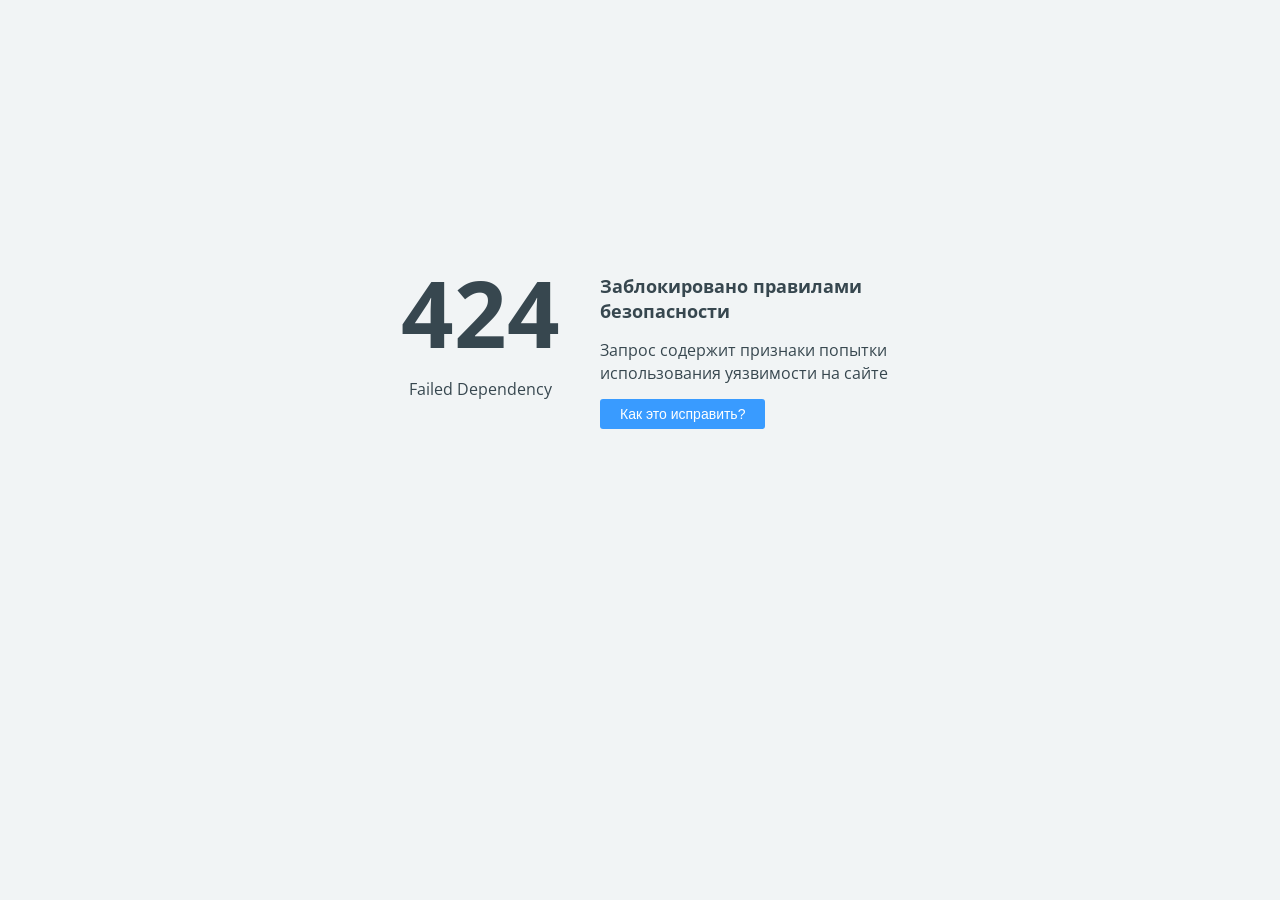
<file: css/plugins/owl.video.play.html>
<!doctype html>
<html>
<head>
    <title>424 Failed Dependency</title>
    <meta charset="UTF-8">
    <meta name="viewport" content="width=device-width">
    <link href='https://fonts.googleapis.com/css?family=Open+Sans:400,700&subset=latin,cyrillic' rel='stylesheet' type='text/css'>
    <style>
        body {
            background-color: #f1f4f5;
            color: #37474f;
            line-height: 1.4;
            font-family: 'Open Sans', sans-serif;
            margin: 0;
            padding: 0;
            }
        .error_code {
            display: block;
            font-size: 92px;
            font-weight: 700;
            margin-top: -25px;
            }
        .error_brief {
            display: block;
            font-size: 18px;
            font-weight: 700;
            margin-bottom: 15px;
            }
        .help_button, .fix_button {
            background-color: #399bff;
            color: #fff;
            margin-top: 15px;
            font-size: 14px;
            padding: 7px 20px 7px 20px;
            border: none;
            border-radius: 3px;
            vertical-align: middle;
            cursor: pointer;
            }
        .fix_button {
            background-color: #38ad41;
            }
        #fix_details {
            margin-top: 40px;
            visibility: hidden;
            opacity: 0;
            transition: visibility 0.3s, opacity 0.3s linear;
            }
    </style>

    <script language="JavaScript">
        function toggleHelp() {
            var e = document.getElementById("fix_details");
            if (e.style.visibility == 'visible') {
                e.style.visibility = 'hidden';
                e.style.opacity = 0;
            } else {
                e.style.visibility = 'visible';
                e.style.opacity = 1;
            }
        }
    </script>
</head>
<body>

<div style="display: table; position: absolute; height: 100%; width: 100%;">
    <div style="display: table-cell; vertical-align: middle; padding: 0 40px;">
        <div style="margin-left: auto; margin-right: auto; width: 520px;">
            <div style="float:left; width:200px; text-align: center; padding-right: 20px;">
                <span class="error_code">424</span>
                <span class="error_description">Failed Dependency</span>
            </div>
            <div style="float:left; width:300px;">
                <span class="error_brief">Заблокировано правилами безопасности</span>
                <span class="error_detail">Запрос содержит признаки попытки использования уязвимости на сайте</span>
                <br>
                <input type="button" value="Как это исправить?" class="help_button" onclick="toggleHelp()">
            </div>
            <div style="clear:both"></div>
            <div id="fix_details">
                Если Вы администратор сайта, самый быстрый способ исправить эту ошибку &mdash; воспользоваться
                Технической проверкой сайта в панели управления хостингом.
                
                <br>
                <input type="button" value="Техническая проверка сайта" class="fix_button" onclick="location.href = 'https://adm.tools/troubleshooting/?host=baha.malyarchuk.space&error=424&request=YA-63rz4fSjQPFvorkLdVwAAAQc&time=2021-01-26%2013:19:58'">
                <br><br>
                <a href="https://www.ukraine.com.ua/faq/error-424.html">Подробнее о возможных причинах ошибки...</a>
            </div>
        </div>
    </div>
</div>

</body>
</html>
</file>
